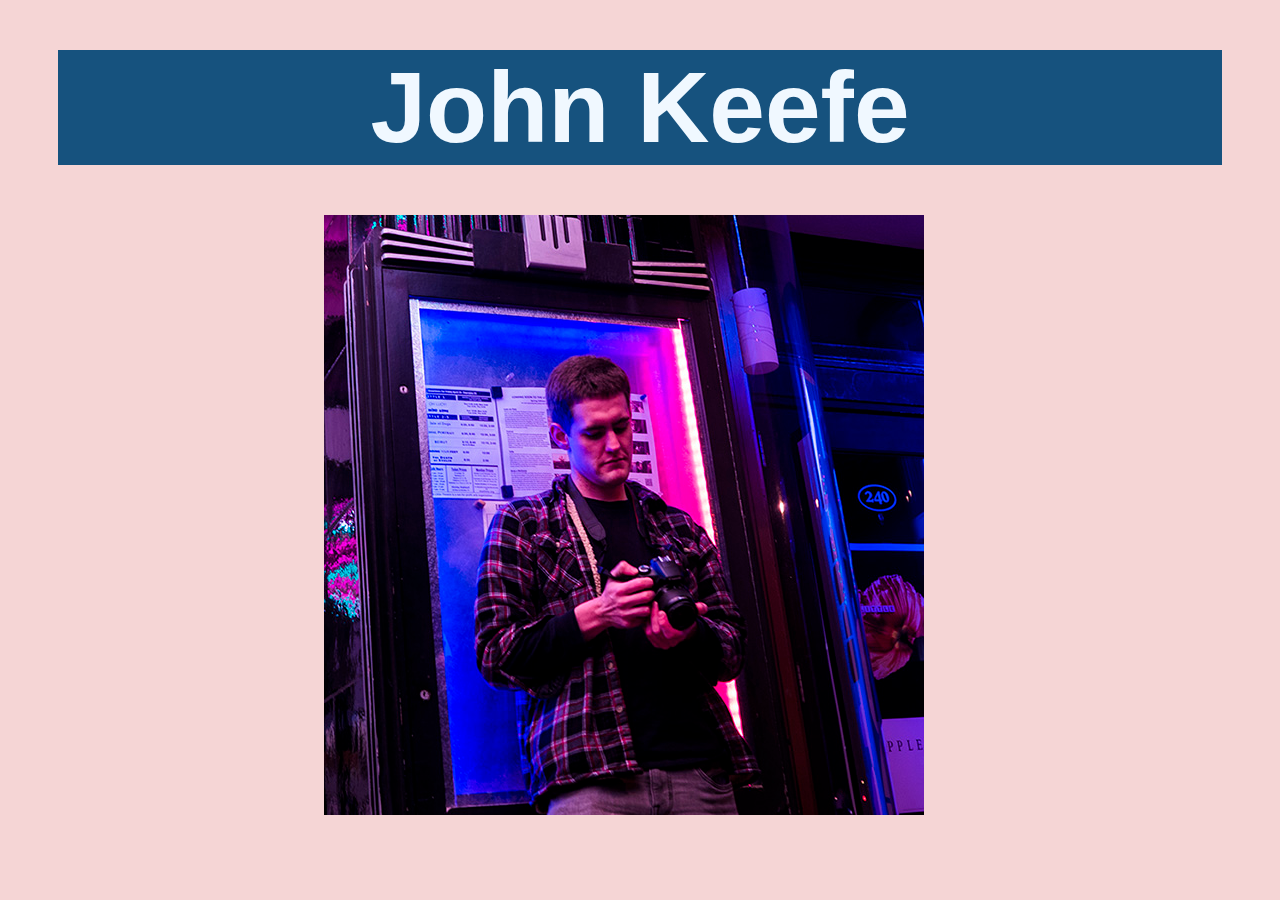
<file: index.html>
<!DOCTYPE html>

<html lang="en">

<head>
    <meta charset="utf-8">
    <title>Keefe Week 2</title>

    <link href="css/style.css" rel="stylesheet">
</head>

<body>
    <h1 class="name">John Keefe</h1>
    <div class="pics">
        <img src="images/john_web.jpg" alt="john.png" />
    </div>
</body>

</html>
</file>
<file: css/style.css>
body {
    background: #f5d5d5;
}

.name {
    margin: 50px;
    text-align: center;
    font-family: helvetica;
    font-weight: bold;
    font-size: 100px;
    color: aliceblue;
    background: #16527e;
}

.pics {
    display: block;
    margin-left: auto;
    margin-right: auto;
    width: 50%;
}
</file>
